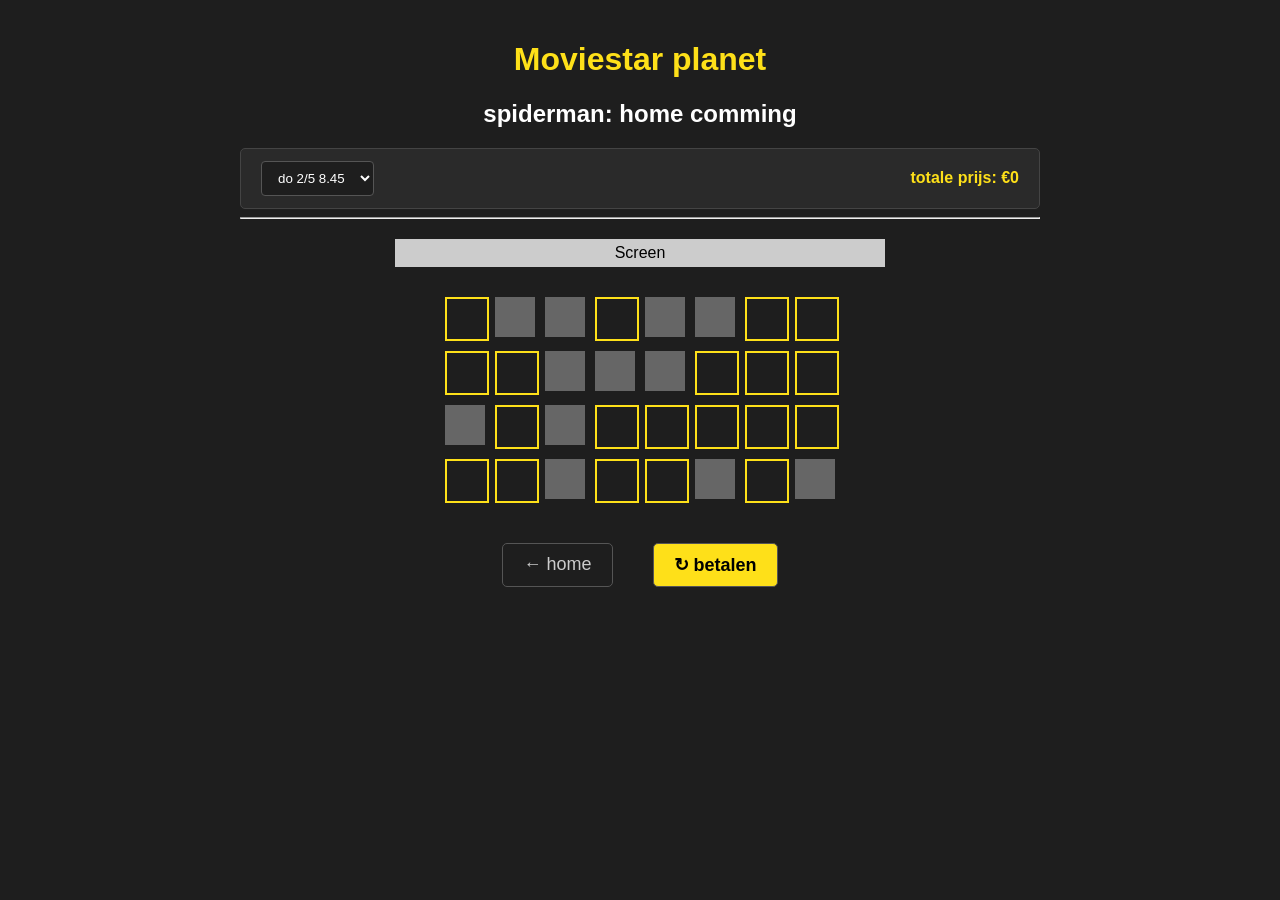
<file: pages/betalen.html>
<!DOCTYPE html>
<html lang="nl">
<head>
<meta charset="UTF-8">
<title>Betalen</title>
<link rel="stylesheet" href="../css/betalen.css">
</head>

<body class="betalen-body">

<div class="betalen-container">

    <div class="header">
        <h1>Moviestar planet</h1>
        <h2 id="filmNaam">SPIDERMAN: HOME COMMING</h2>

        <div class="info-bar">
            <select>
                <option>do 2/5 8.45</option>
            </select>
            <span id="prijs">totale prijs: €0</span>
        </div>
    </div>

    <hr>

    <div class="screen">Screen</div>

    <div class="seats" id="seats"></div>

    <div class="footer">
        <a href="film.html">← home</a>
        <a href="#">↻ betalen</a>
    </div>

</div>

<script src="../js/betalen.js"></script>

</body>
</html>
</file>
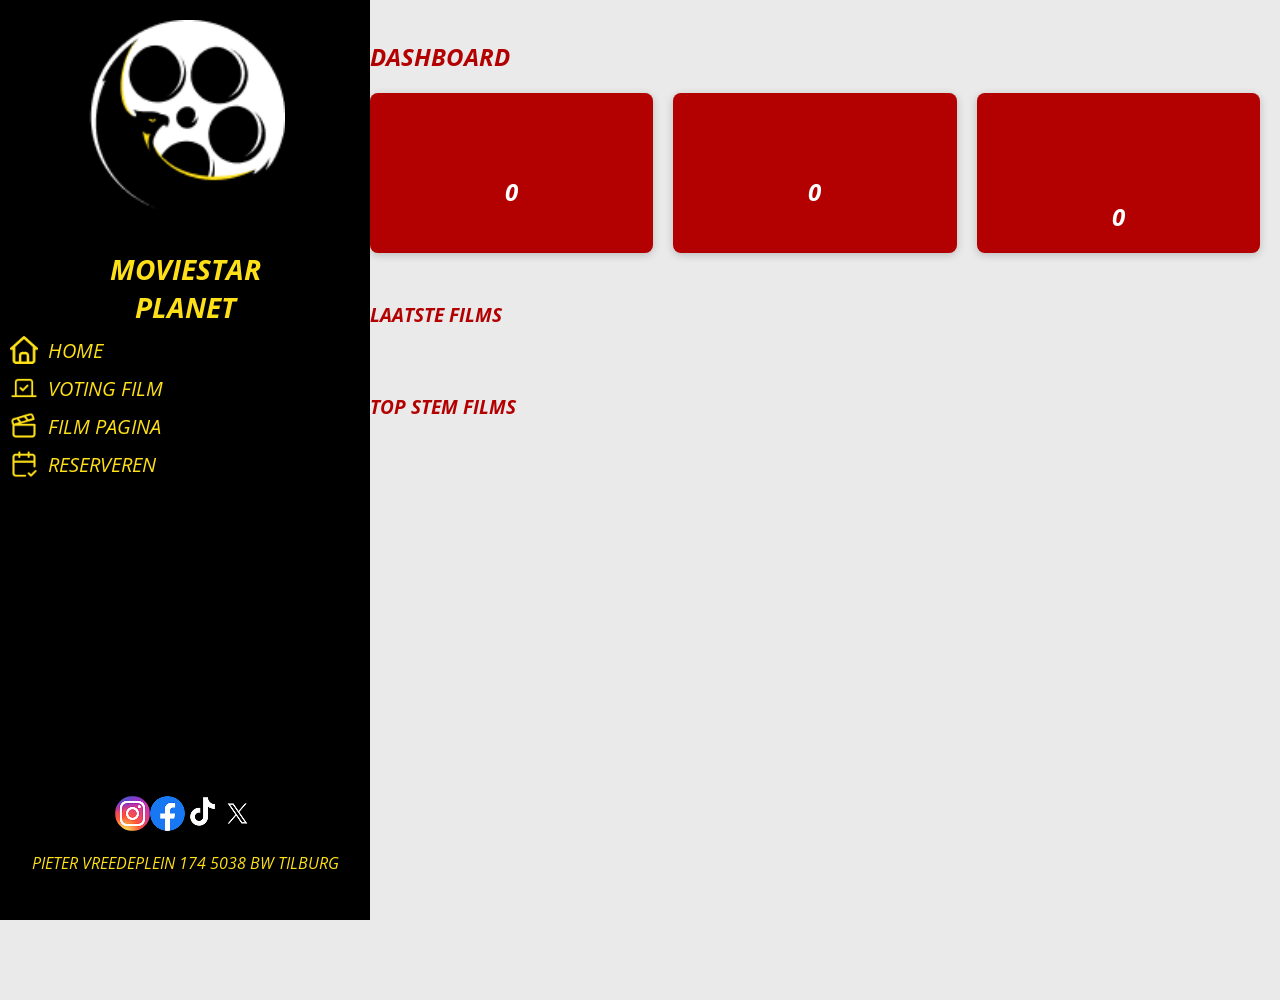
<file: pages/dashboard.html>
<!DOCTYPE html>
<html lang="nl">
<head>
    <meta charset="UTF-8">
    <meta name="viewport" content="width=device-width, initial-scale=1.0">
    <title>Dashboard - Moviestar Planet</title>
    <link rel="stylesheet" href="../css/dashboard.css">
    <link rel="stylesheet" href="../css/navbalk.css">
    <link rel="preconnect" href="https://fonts.googleapis.com">
    <link rel="preconnect" href="https://fonts.gstatic.com" crossorigin>
    <link href="https://fonts.googleapis.com/css2?family=Open+Sans:ital,wght@0,300..800;1,300..800&display=swap" rel="stylesheet">
</head>
<body>
    <nav>
        <img id="logo" src="../img/logo.png" alt="logo">
        <h1>Moviestar <br> planet</h1>
        <div id="nav-links">
            <a href="../index.html"><img class="nav-icon" src="../img/home_geel.png" alt="home"> Home</a>
            <a href="../pages/voting.html"><img class="nav-icon" src="../img/vote_geel.png" alt="Voting Film"> Voting Film</a>
            <a href="../pages/film_pagina.html"><img class="nav-icon" src="../img/film_geel.png" alt="Film Pagina"> Film Pagina</a>
            <a href="../pages/reserveren.html"><img class="nav-icon" src="../img/calander_geel.png" alt="Reserveren"> Reserveren</a>
            <div class="nav-footer">
                <img id="socials" src="../img/socials.png" alt="Socials">
                <p class="nav-footer-text">Pieter Vreedeplein 174 5038 BW Tilburg</p>
            </div>
        </div>
    </nav>

    <div class="dashboard-main">
        <h2>Dashboard</h2>

        <div class="stats-cards">
            <div class="card">
                <h3>Totaal Films</h3>
                <p id="total-movies">0</p>
            </div>
            <div class="card">
                <h3>Totaal Stemmen</h3>
                <p id="total-votes">0</p>
            </div>
            <div class="card">
                <h3>Geregistreerde Gebruikers</h3>
                <p id="total-users">0</p>
            </div>
        </div>

        <div class="dashboard-section">
            <h3>Laatste Films</h3>
            <div class="movie-cards" id="latest-movies"></div>
        </div>

        <div class="dashboard-section">
            <h3>Top Stem Films</h3>
            <div class="movie-cards" id="top-votes"></div>
        </div>
    </div>

<script>
const restService = 'https://project-bioscoop-restservice.azurewebsites.net';
const apiKey = 'w05KkI9AWhKxzvPFtXotUva';

async function fetchMovies() {
    const res = await fetch(`${restService}/films?apikey=${apiKey}`);
    const data = await res.json();
    return data;
}

async function updateDashboard() {
    const movies = await fetchMovies();

    document.getElementById("total-movies").textContent = movies.length;
    document.getElementById("total-votes").textContent = movies.reduce((sum, m) => sum + (m.votes || 0), 0);
    document.getElementById("total-users").textContent = 350;

    const latestContainer = document.getElementById("latest-movies");
    latestContainer.innerHTML = "";
    movies.slice(-4).reverse().forEach(m => {
        const card = document.createElement("div");
        card.className = "movie-card";
        card.innerHTML = `<img src="../img/${m.title.toLowerCase()}.png" alt="${m.title}"><p>${m.title}</p>`;
        latestContainer.appendChild(card);
    });

    const topContainer = document.getElementById("top-votes");
    topContainer.innerHTML = "";
    movies.sort((a,b) => (b.votes || 0) - (a.votes || 0)).slice(0,4).forEach(m => {
        const card = document.createElement("div");
        card.className = "movie-card";
        card.innerHTML = `<img src="../img/${m.title.toLowerCase()}.png" alt="${m.title}"><p>${m.title} - ${m.votes || 0} stemmen</p>`;
        topContainer.appendChild(card);
    });
}

updateDashboard();
</script>
</body>
</html>
</file>
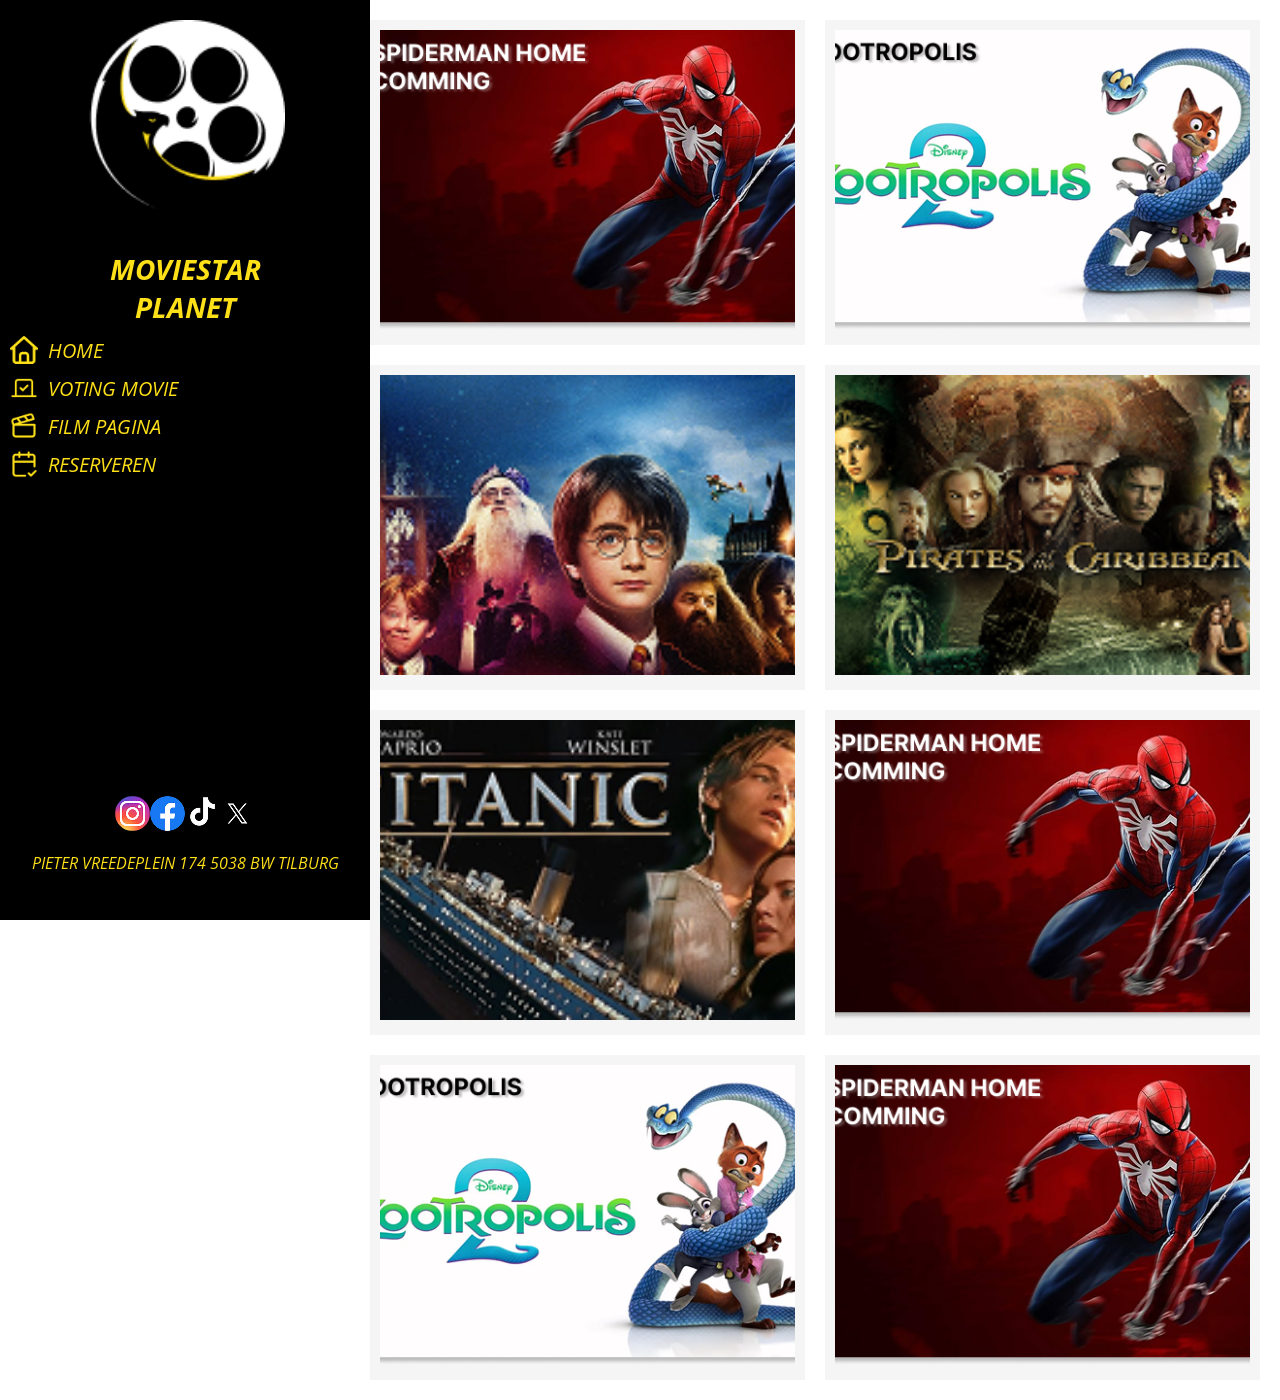
<file: pages/film_pagina.html>
<!DOCTYPE html>
<html lang="en">
<head>
    <meta charset="UTF-8">
    <meta name="viewport" content="width=device-width, initial-scale=1.0">
    <title>Document</title>
    <link rel="stylesheet" href="../css/film_pagina.css">
    <link rel="stylesheet" href="../css/navbalk.css">
    <link rel="preconnect" href="https://fonts.googleapis.com">
    <link rel="preconnect" href="https://fonts.gstatic.com" crossorigin>
    <link href="https://fonts.googleapis.com/css2?family=Open+Sans:ital,wght@0,300..800;1,300..800&display=swap" rel="stylesheet">
</head>
<body>
    <nav>
        <img id="logo" src="../img/logo.png" alt="logo">
        <h1>Moviestar <br> planet</h1>
        <div id="nav-links">
            <a href="../index.html"><img class="nav-icon" src="../img/home_geel.png" alt="home"> Home</a>
            <a href="../pages/voting.html"><img class="nav-icon" src="../img/vote_geel.png" alt="voting movie"> voting movie</a>
            <a href="../pages/film_pagina.html"><img class="nav-icon" src="../img/film_geel.png" alt="film pagina"> film pagina</a>
            <a href="../pages/reserveren.html"><img class="nav-icon" src="../img/calander_geel.png" alt="reserveren"> reserveren</a>
            <div class="nav-footer">
                <img id="socials" src="../img/socials.png" alt="socials">
                <p class="nav-footer-text">Pieter Vreedeplein 174 5038 BW Tilburg</p>
            </div>
        </div>
    </nav>

    <div class="main-content">
        <div class="movies">

            <div class="movie-card">
                <img src="../img/spiderman.png" alt="">
            </div>

            <div class="movie-card">
                <img src="../img/zootropolis.png" alt="">
            </div>

            <div class="movie-card light">
                <img src="../img/harry_potter.png" alt="">
            </div>

            <div class="movie-card light">
                <img src="../img/PODC.png" alt="">
            </div>

            <div class="movie-card light">
                <img src="../img/titanic.png" alt="">
            </div>

            <div class="movie-card light">
                <img src="../img/spiderman.png" alt="">
            </div>

                        <div class="movie-card light">
                <img src="../img/zootropolis.png" alt="">
            </div>

            <div class="movie-card light">
                <img src="../img/spiderman.png" alt="">
            </div>

        </div>
    </div>
</body>
</html>
</file>
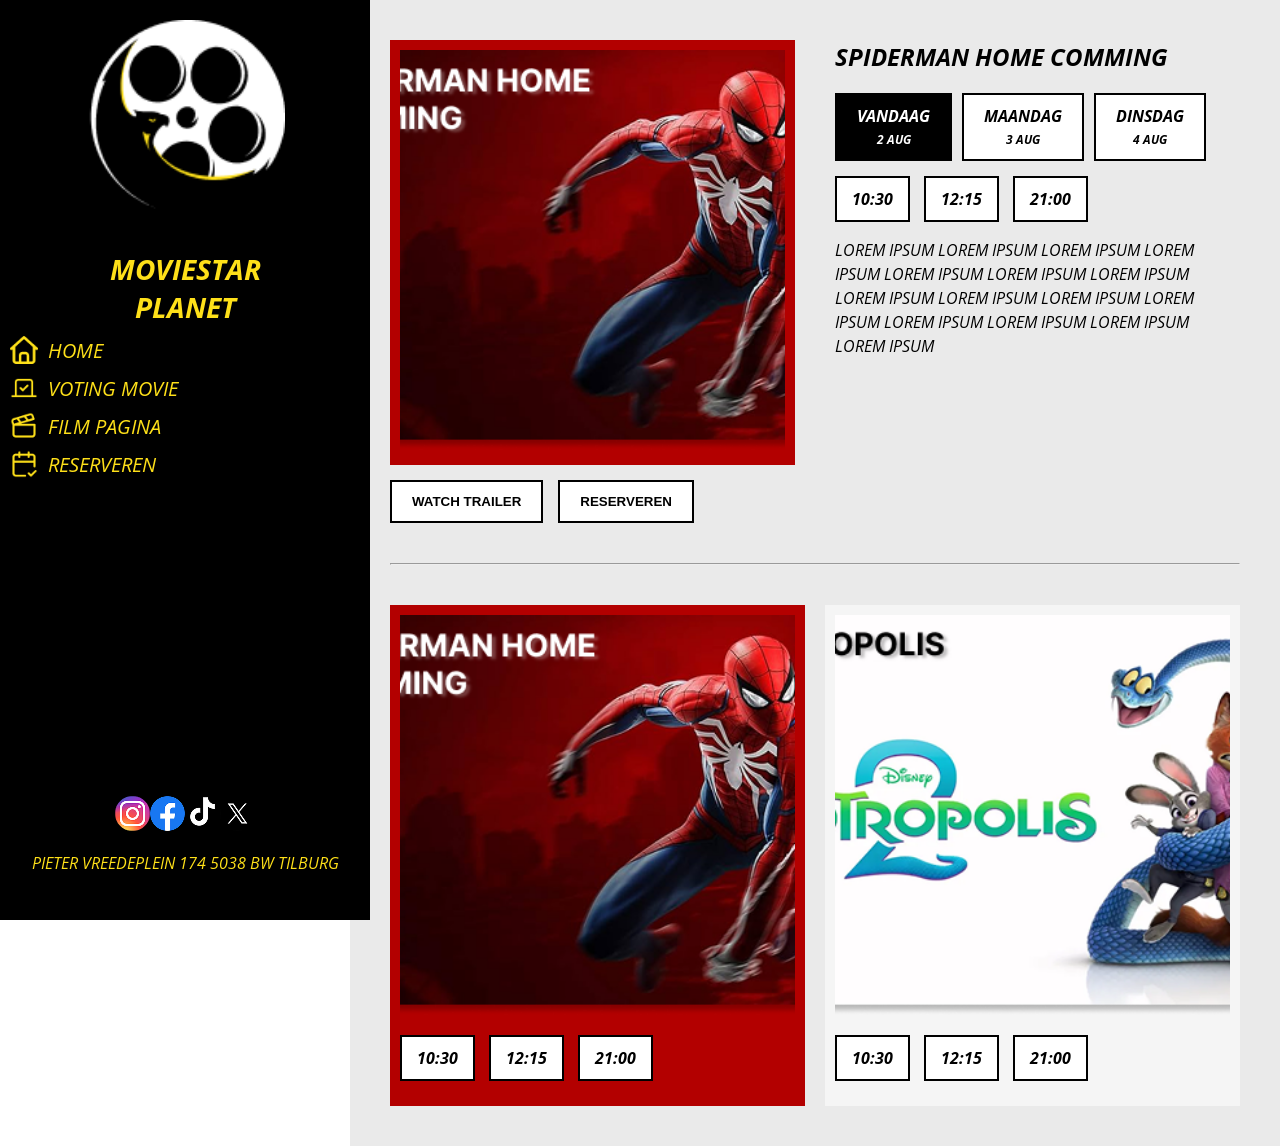
<file: pages/reserveren.html>
<!DOCTYPE html>
<html lang="en">
<head>
    <meta charset="UTF-8">
    <meta name="viewport" content="width=device-width, initial-scale=1.0">
    <title>Document</title>
    <link rel="stylesheet" href="../css/reserveren.css">
    <link rel="stylesheet" href="../css/navbalk.css">
    <link rel="preconnect" href="https://fonts.googleapis.com">
    <link rel="preconnect" href="https://fonts.gstatic.com" crossorigin>
    <link href="https://fonts.googleapis.com/css2?family=Open+Sans:ital,wght@0,300..800;1,300..800&display=swap" rel="stylesheet">
</head>
<body>
    <nav>
        <img id="logo" src="../img/logo.png" alt="logo">
        <h1>Moviestar <br> planet</h1>
        <div id="nav-links">
            <a href="../index.html"><img class="nav-icon" src="../img/home_geel.png" alt="home"> Home</a>
            <a href="../pages/voting.html"><img class="nav-icon" src="../img/vote_geel.png" alt="voting movie"> voting movie</a>
            <a href="../pages/film_pagina.html"><img class="nav-icon" src="../img/film_geel.png" alt="film pagina"> film pagina</a>
            <a href="../pages/reserveren.html"><img class="nav-icon" src="../img/calander_geel.png" alt="reserveren"> reserveren</a>
            <div class="nav-footer">
                <img id="socials" src="../img/socials.png" alt="socials">
                <p class="nav-footer-text">Pieter Vreedeplein 174 5038 BW Tilburg</p>
            </div>
        </div>
    </nav>
    <div class="main-content">

        <div class="detail-container">

            <div class="detail-left">
            <div class="image-box">
                <img src="../img/spiderman.png" alt="">
            </div>

            <div class="detail-buttons">
                <button>WATCH TRAILER</button>
                <button>RESERVEREN</button>
            </div>
            </div>

            <div class="detail-right">
            <h2>SPIDERMAN HOME COMMING</h2>

            <div class="tabs">
                <div class="tab active">VANDAAG<br><span>2 aug</span></div>
                <div class="tab">MAANDAG<br><span>3 aug</span></div>
                <div class="tab">DINSDAG<br><span>4 aug</span></div>
            </div>

            <div class="times">
                <div class="times">
                <a href="betalen.html" class="time-btn">10:30</a>
                <a href="betalen.html" class="time-btn">12:15</a>
                <a href="betalen.html" class="time-btn">21:00</a>
                </div>
            </div>

            <p>
                Lorem ipsum lorem ipsum lorem ipsum lorem ipsum lorem ipsum
                lorem ipsum lorem ipsum lorem ipsum lorem ipsum lorem ipsum
                lorem ipsum lorem ipsum lorem ipsum lorem ipsum lorem ipsum
            </p>
            </div>

        </div>

        <hr>

        <div class="movies">

            <div class="movie-card">
            <img src="../img/spiderman.png" alt="">
                <div class="times">
                <a href="betalen.html" class="time-btn">10:30</a>
                <a href="betalen.html" class="time-btn">12:15</a>
                <a href="betalen.html" class="time-btn">21:00</a>
                </div>
            </div>

            <div class="movie-card light">
            <img src="../img/zootropolis.png" alt="">
            <div class="times">
                <div class="times">
                <a href="betalen.html" class="time-btn">10:30</a>
                <a href="betalen.html" class="time-btn">12:15</a>
                <a href="betalen.html" class="time-btn">21:00</a>
                </div>
            </div>
            </div>

        </div>

    </div>
</body>
</html>
</file>
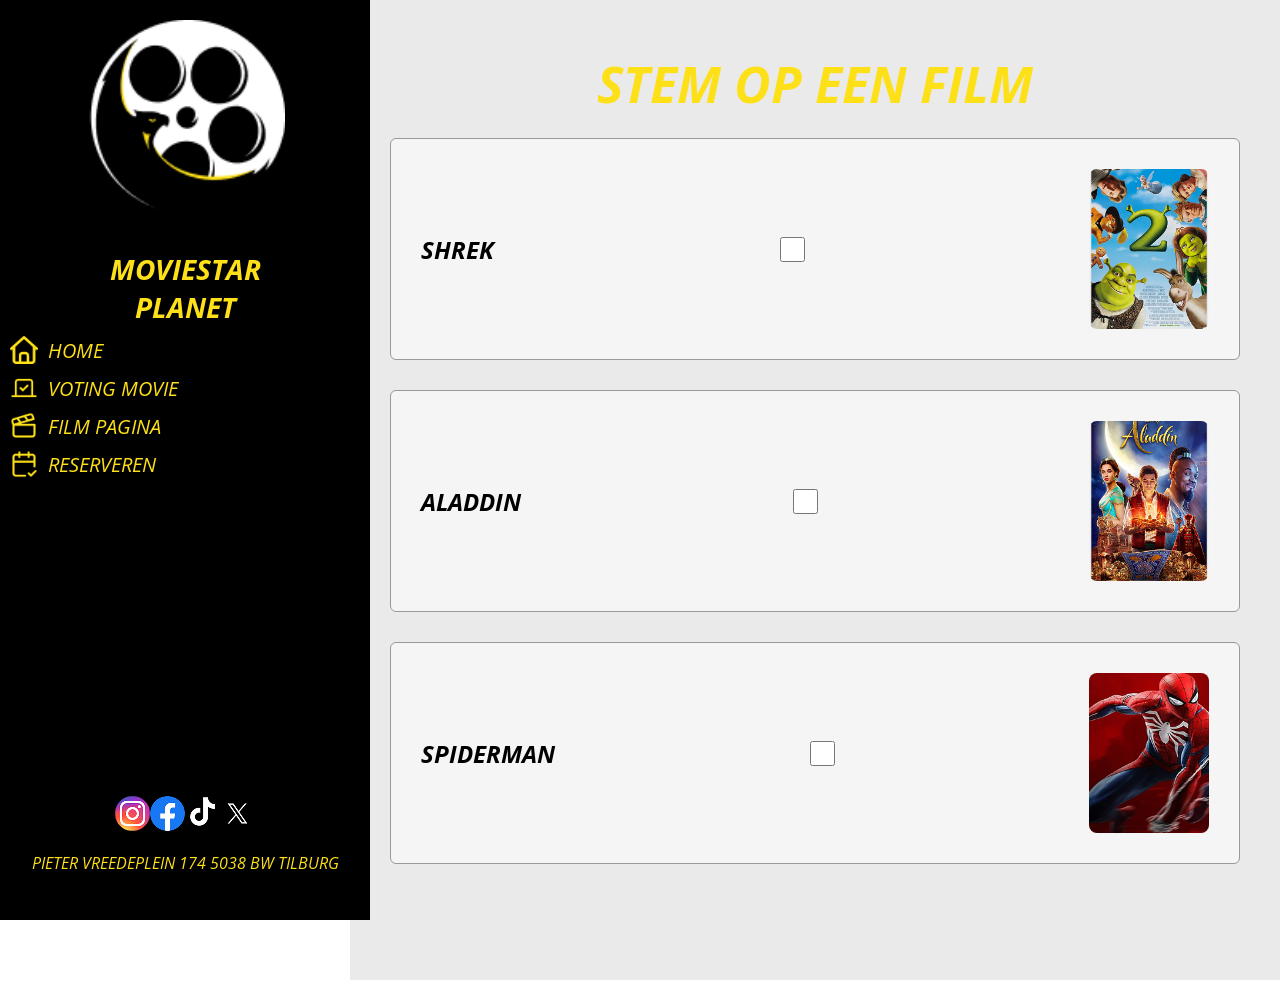
<file: pages/voting.html>
<!DOCTYPE html>
<html lang="en">
<head>
    <meta charset="UTF-8">
    <meta name="viewport" content="width=device-width, initial-scale=1.0">
    <title>Document</title>
    <link rel="stylesheet" href="../css/voting.css">
    <link rel="stylesheet" href="../css/navbalk.css">
    <link rel="preconnect" href="https://fonts.googleapis.com">
    <link rel="preconnect" href="https://fonts.gstatic.com" crossorigin>
    <link href="https://fonts.googleapis.com/css2?family=Open+Sans:ital,wght@0,300..800;1,300..800&display=swap" rel="stylesheet">
</head>
<body>
    <nav>
        <img id="logo" src="../img/logo.png" alt="logo">
        <h1>Moviestar <br> planet</h1>
        <div id="nav-links">
            <a href="../index.html"><img class="nav-icon" src="../img/home_geel.png" alt="home"> Home</a>
            <a href="../pages/voting.html"><img class="nav-icon" src="../img/vote_geel.png" alt="voting movie"> voting movie</a>
            <a href="../pages/film_pagina.html"><img class="nav-icon" src="../img/film_geel.png" alt="film pagina"> film pagina</a>
            <a href="../pages/reserveren.html"><img class="nav-icon" src="../img/calander_geel.png" alt="reserveren"> reserveren</a>
            <div class="nav-footer">
                <img id="socials" src="../img/socials.png" alt="socials">
                <p class="nav-footer-text">Pieter Vreedeplein 174 5038 BW Tilburg</p>
            </div>
        </div>
    </nav>
    <div class="main-content">

        <h1 id="h1">STEM OP EEN FILM</h1>

        <div class="vote-container">

            <div class="vote-card" data-votes="67" data-title="SHREK">
            <h2>SHREK</h2>
            <input type="checkbox">
            <img src="../img/sherk2.png" alt="">
            </div>

            <div class="vote-card" data-votes="33" data-title="ALADDIN">
            <h2>ALADDIN</h2>
            <input type="checkbox">
            <img src="../img/aladdin.png" alt="">
            </div>

            <div class="vote-card" data-votes="127" data-title="SPIDERMAN">
            <h2>SPIDERMAN</h2>
            <input type="checkbox">
            <img src="../img/spiderman_poster.png" alt="">
            </div>

        </div>

    </div>
</body>
</html>
<script>
    const cards = document.querySelectorAll(".vote-card");

        cards.forEach(card => {
            const checkbox = card.querySelector("input");
            const title = card.querySelector("h2");

            const movieName = card.dataset.title;
            let votes = parseInt(card.dataset.votes);

            checkbox.addEventListener("change", () => {

                document.querySelectorAll(".vote-card").forEach(c => {
                    const cb = c.querySelector("input");
                    const t = c.querySelector("h2");

                    cb.checked = false;
                    t.textContent = c.dataset.title;
                });

                checkbox.checked = true;
                votes++;
                title.textContent = "STEMMEN " + votes;
            });
    });
</script>
</file>
<file: css/betalen.css>
.betalen-body {
    margin: 0;
    background: #1e1e1e;
    color: white;
    font-family: Arial;
}

.betalen-container {
    max-width: 800px;
    margin: auto;
    padding: 20px;
    text-align: center;
}

.header h1 {
    color: #FEE019;
}

.header h2 {
    text-transform: lowercase;
}

.info-bar {
    display: flex;
    justify-content: space-between;
    align-items: center;
    background: #2a2a2a;
    padding: 12px 20px;
    border-radius: 5px;
    border: 1px solid #444;
}

.info-bar select {
    background: #1e1e1e;
    color: white;
    border: 1px solid #555;
    padding: 8px 12px;
    border-radius: 4px;
}

.screen {
    background: #ccc;
    color: black;
    padding: 5px;
    margin: 20px auto;
    width: 60%;
}

.seats {
    display: grid;
    grid-template-columns: repeat(8, 40px);
    gap: 10px;
    justify-content: center;
    margin: 30px 0;
}

.seat {
    width: 40px;
    height: 40px;
    border: 2px solid #FEE019;
    cursor: pointer;
}

.seat.taken {
    background: #666;
    border: none;
    cursor: not-allowed;
}

.seat.selected {
    background: #FEE019;
    box-shadow: 0 0 10px #FEE019;
}

.seat:hover {
    transform: scale(1.1);
    transition: 0.2s;
}

#prijs {
    font-weight: bold;
    color: #FEE019;
}

.footer {
    display: flex;
    justify-content: center;
    gap: 40px;
    margin-top: 40px;
}

.footer a {
    text-decoration: none;
    color: #ccc;
    font-size: 18px;
    padding: 10px 20px;
    border: 1px solid #555;
    border-radius: 5px;
    transition: 0.2s;
}

.footer a:hover {
    background: #FEE019;
    color: black;
    border-color: #FEE019;
}

.footer a:last-child {
    background: #FEE019;
    color: black;
    font-weight: bold;
}

.footer a:last-child:hover {
    background: #ffd900;
}
</file>
<file: css/dashboard.css>
body {
    margin: 0;
    font-family: Arial, sans-serif;
    background: #eaeaea;
}

.dashboard-main {
    margin-left: 350px;
    padding: 20px;
    display: flex;
    flex-direction: column;
    align-items: center;
}

.dashboard-main > * {
    width: 100%;
    max-width: 1000px;
}

.stats-cards {
    display: flex;
    gap: 20px;
    justify-content: center;
    margin-bottom: 30px;
}

.card {
    background: #b30000;
    color: white;
    padding: 20px;
    border-radius: 8px;
    text-align: center;
    flex: 1;
    box-shadow: 0 2px 8px rgba(0,0,0,0.2);
}

.card p {
    font-size: 24px;
    font-weight: bold;
    margin: 10px 0 0 0;
}

.dashboard-section {
    margin-bottom: 30px;
}

.movie-cards {
    display: grid;
    grid-template-columns: 1fr 1fr 1fr 1fr;
    gap: 20px;
    justify-items: center;
}

.movie-cards .movie-card {
    background: #b30000;
    color: white;
    padding: 10px;
    border-radius: 8px;
    width: 150px;
    text-align: center;
    box-shadow: 0 2px 6px rgba(0,0,0,0.2);
}

.movie-cards .movie-card.light {
    background: #f5f5f5;
    color: black;
}

.movie-cards .movie-card img {
    width: 100%;
    height: 200px;
    object-fit: cover;
    border-radius: 4px;
}

.movie-cards .movie-card p {
    margin: 10px 0 0 0;
    font-weight: bold;
}

h2, h3 {
    color: #b30000;
}
</file>
<file: css/navbalk.css>
body {
    margin: 0;
    padding: 0;
    width: 100%;
    height: 1000px;
    font-family: 'Open Sans', sans-serif;
    font-style: italic;
    text-transform: uppercase;
}

nav {
    position: fixed;
    top: 0;
    left: 0;

    display: flex;
    flex-direction: column;
    background-color: black;
    padding: 10px;
    width: 350px;
    height: 100vh;
    align-items: center;
    text-align: center;
}

h1 {
    color: #FEE019;
    font-size: 28px;
    margin: 10px 0;
}

#logo {
    width: 200px;
    height: 200px;
    margin-top: 10px;
    margin-bottom: 20px;
}

#nav-links {
    width: 100%;
    display: flex;
    flex-direction: column;
    align-items: flex-start;
    gap: 10px;
    padding-left: 10px;
    padding-right: 10px;
    padding-bottom: 20px;
    flex: 1;
}

#nav-links a {
    display: flex;
    align-items: center;
    gap: 10px;
    width: 100%;
    color: #FEE019;
    text-decoration: none;
    font-size: 20px;
}

#nav-links a:hover {
    color: black;
    background-color: #FEE019;
    border-radius: 5px;
    padding: 5px;
}

.nav-icon {
    width: 28px;
    height: 28px;
}

.nav-footer {
    margin-top: auto;
    width: 100%;
    color: #FEE019;
}
</file>
<file: css/film_pagina.css>
.main-content {
    margin-left: 350px;
    padding: 20px;
    display: flex;
    flex-direction: column;
    align-items: center;
}

.main-content > * {
    width: 100%;
    max-width: 1000px;
}

.top-movies {
    display: flex;
    gap: 15px;
    justify-content: center;
}

.movie-thumb {
  position: relative;
}

.movie-thumb img {
  width: 180px;
  height: 90px;
  object-fit: cover;
  border-radius: 4px;
}

.movie-thumb span {
  position: absolute;
  bottom: 5px;
  left: 10px;
  color: white;
  font-weight: bold;
}

.tabs {
    display: flex;
    gap: 30px;
    justify-content: center;
    margin: 30px;
}
.tab {
  background: white;
  padding: 15px 30px;
  text-align: center;
  border: 1px solid #ccc;
  cursor: pointer;
  font-weight: bold;
}

.tab.active {
  background: black;
  color: white;
}

.tab span {
  font-size: 12px;
}

.movies {
  display: grid;
  grid-template-columns: 1fr 1fr;
  gap: 20px;
}

.movie-card {
  background: #f5f5f5;
  color: white;
  padding: 10px;
  position: relative;
}

.movie-card.light {
  background: #f5f5f5;
  color: black;
}

.movie-card img {
  width: 100%;
  height: 300px;
  object-fit: cover;
}

.movie-card h3 {
  position: absolute;
  top: 15px;
  left: 15px;
  font-size: 16px;
}

.times {
  margin-top: 10px;
}

.times button {
  margin-right: 10px;
  padding: 8px 15px;
  border: 2px solid black;
  background: white;
  cursor: pointer;
  font-weight: bold;
}
</file>
<file: css/reserveren.css>
.main-content {
    margin-left: 350px;
    padding: 40px;
    background: #eaeaea;
}

.detail-container {
    display: grid;
    grid-template-columns: 1fr 1fr;
    gap: 40px;
    margin-bottom: 40px;
}

.image-box {
    position: relative;
    background: #b30000;
    padding: 10px;
}

.image-box img {
    width: 100%;
    height: 400px;
    object-fit: cover;
}

.image-box h3 {
    position: absolute;
    top: 15px;
    left: 15px;
    color: white;
}

.detail-buttons {
    margin-top: 15px;
    display: flex;
    gap: 15px;
}

.detail-buttons button {
    padding: 12px 20px;
    border: 2px solid black;
    background: white;
    cursor: pointer;
    font-weight: bold;
}

.detail-right h2 {
    margin-top: 0;
}

.tabs {
    display: flex;
    gap: 10px;
    margin: 15px 0;
}

.tab {
    border: 2px solid black;
    padding: 10px 20px;
    background: white;
    font-weight: bold;
    text-align: center;
}

.tab.active {
    background: black;
    color: white;
}

.tab span {
    font-size: 12px;
}

.times {
    margin: 15px 0;
}

.times button {
    margin-right: 10px;
    padding: 10px 15px;
    border: 2px solid black;
    background: white;
    cursor: pointer;
    font-weight: bold;
}

.detail-right p {
    line-height: 1.5;
}

hr {
    margin: 40px 0;
}

.movies {
    display: grid;
    grid-template-columns: 1fr 1fr;
    gap: 20px;
}

.movie-card {
    background: #b30000;
    color: white;
    padding: 10px;
    position: relative;
}

.movie-card.light {
    background: #f5f5f5;
    color: black;
}

.movie-card img {
    width: 100%;
    height: 400px;
    object-fit: cover;
}

.movie-card h3 {
    position: absolute;
    top: 15px;
    left: 15px;
}

.time-btn {
    padding: 10px 15px;
    border: 2px solid black;
    background: white;
    text-decoration: none;
    color: black;
    margin-right: 10px;
    display: inline-block;
    font-weight: bold;
}
</file>
<file: css/voting.css>
#h1 {
    color: #FEE019;
    font-size: 50px;
    margin-bottom: 20px;
    text-align: center;
}
.main-content {
    margin-left: 350px;
    padding: 40px;
    background: #eaeaea;
    min-height: 100vh;
}

.vote-container {
    max-width: 900px;
    margin: 0 auto;
    display: flex;
    flex-direction: column;
    gap: 30px;
}

.vote-card {
    background: #f5f5f5;
    border: 1px solid #999;
    border-radius: 6px;
    padding: 30px;

    display: flex;
    align-items: center;
    justify-content: space-between;
}

.vote-card h2 {
    margin: 0;
    font-size: 24px;
}

.vote-card input {
    width: 25px;
    height: 25px;
    cursor: pointer;
}

.vote-card img {
    width: 120px;
    height: 160px;
    object-fit: cover;
    border-radius: 8px;
}

.vote-card:hover {
    transform: scale(1.02);
    transition: 0.2s;
    cursor: pointer;
}
</file>
